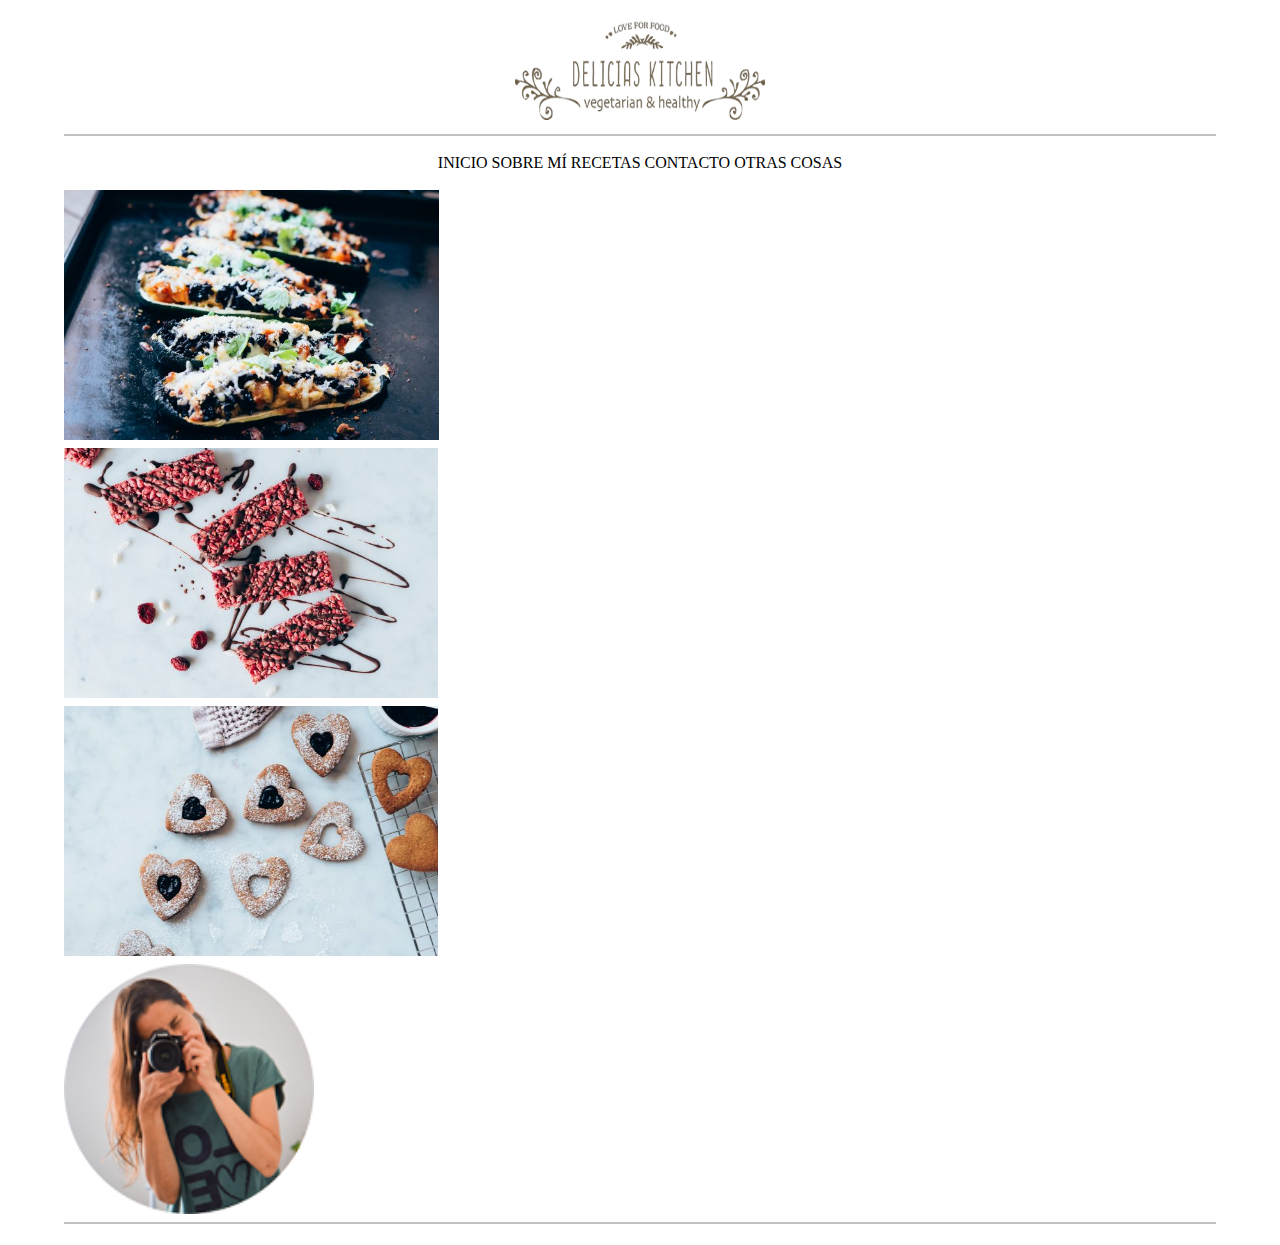
<file: index.html>
<!DOCTYPE html>
<html lang="en">
<head>
    <meta charset="UTF-8">
    <link rel="stylesheet" type="text/css" href="./css/estilo.css" /> 
</head>
<body>
  <header>
    <div class="linea">
      <div class="logo-linea">
        <img src="./imagenes/Logo-Delicias.png" alt="logo" class="logo">
      </div>
    </div>
  </header>
  <div class="linea-abajo">
  <ul>
    <li><a href="./listado/listado.html"></a>INICIO</li>
    <li><a class="active" href="./contacto/contacto.html">SOBRE MÍ</a></li>
    <li><a href="./listado/listado.html">RECETAS</a></li>
    <li><a href="./listado/listado.html"></a>CONTACTO</li>
    <li><a href="./listado/listado.html"></a>OTRAS COSAS</li>
  </ul>
  <h1 class="linea">
    <div class="container">
      <div class="image"> <img src="./imagenes/calabacines.jpg" alt="This is my second image." height="250px"/> </div> 
      <div class="image"> <img src="./imagenes/barritas.jpg" alt="My third image." height="250px"/> </div> 
      <div class="image"> <img src="./imagenes/galletas.jpg" alt="This is my image." height="250px"/> </div> 
      <div class="image"> <img src="./imagenes/isagil.png" alt="This is my second image." height="250px"/> </div> 
    </div>
</body>
</html>
</file>
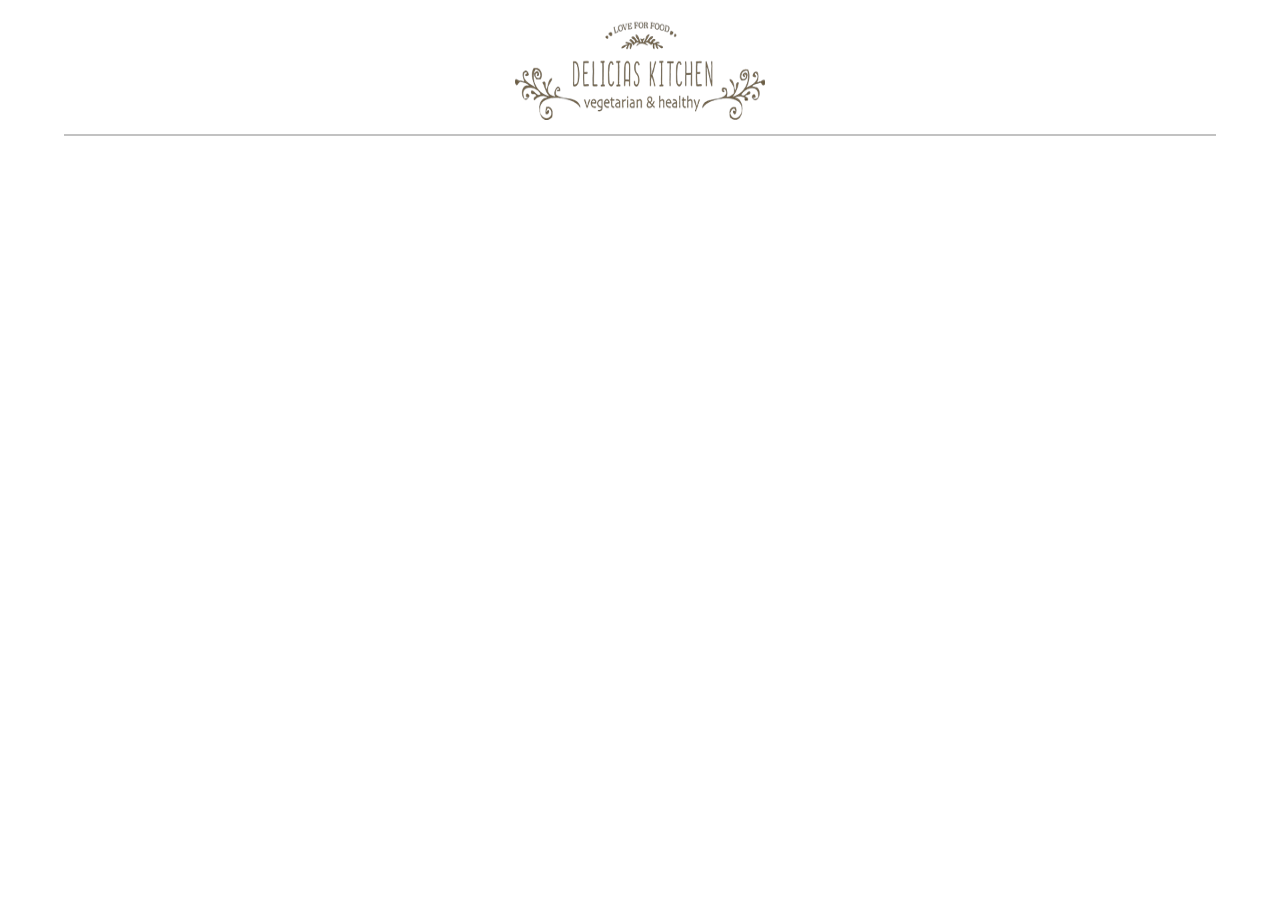
<file: contacto/contacto.html>
<!DOCTYPE html>
<html lang="en">
<head>
  <meta charset="UTF-8">
  <link rel="stylesheet" type="text/css" href="../css/estilo.css" />
</head>
<body>
  <header>
    <div class="linea">
      <div class="logo-linea">
        <img src="../imagenes/Logo-Delicias.png" alt="logo" class="logo">
      </div>
    </div>
  </header>
  <div class="linea-abajo">
  <ul>
    <li><a href="../listado/listado.html
</file>
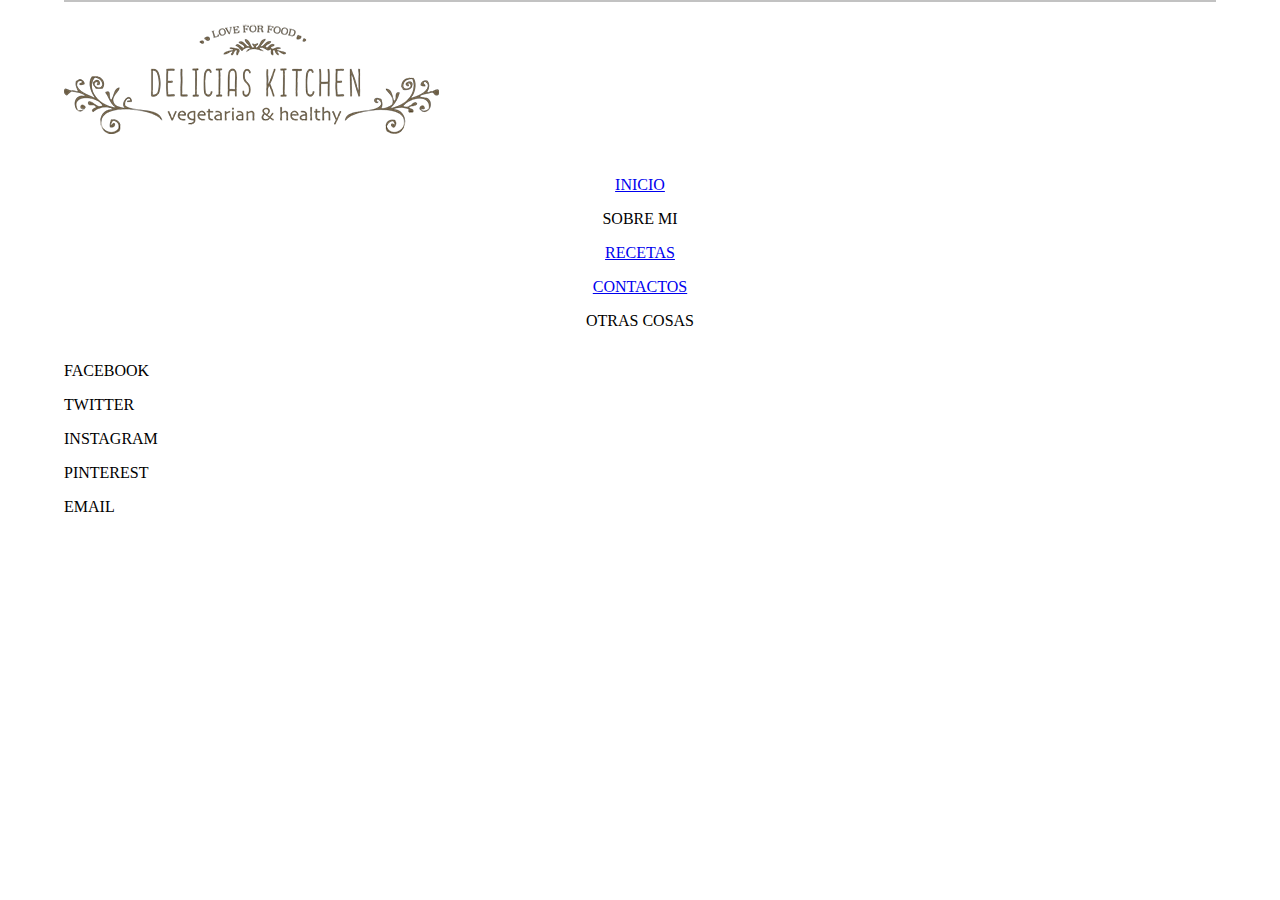
<file: contacto/contactos.html>
<!DOCTYPE html>
<html>
    <head>
        <link rel="stylesheet" type="text/css" href="../css/estilo.css" /> 
    </head>
<body>
    <div id="header">
        <h1>
            <h2>
                <img src="../imagenes/Logo-Delicias.png" width="auto" height="auto">
            </h2>
        </h1>
        <ul class="sticky">
            <p class="sticky"><a href="../index.html">INICIO</a></p>
            <p class="sticky">SOBRE MI</p>
            <p class="sticky"><a href="../receta/recetas.html">RECETAS</a></p>
            <p class="sticky"><a href="../contacto/contactos.html">CONTACTOS</a></p>
            <p class="sticky">OTRAS COSAS</p>
        </ul>
    </div>
    <div id="trunk">
        <aside1></aside1>       
        <aside2></aside2>
    </div>
    <div id="footer">
        <ul1 class="footer">
            <p class="footer">FACEBOOK</p>
            <p class="footer">TWITTER</p>
            <p class="footer">INSTAGRAM</p>
            <p class="footer">PINTEREST</p>
            <p class="footer">EMAIL</p>
        </ul1>
    </div>
    </body>
</body>
</html>
</file>
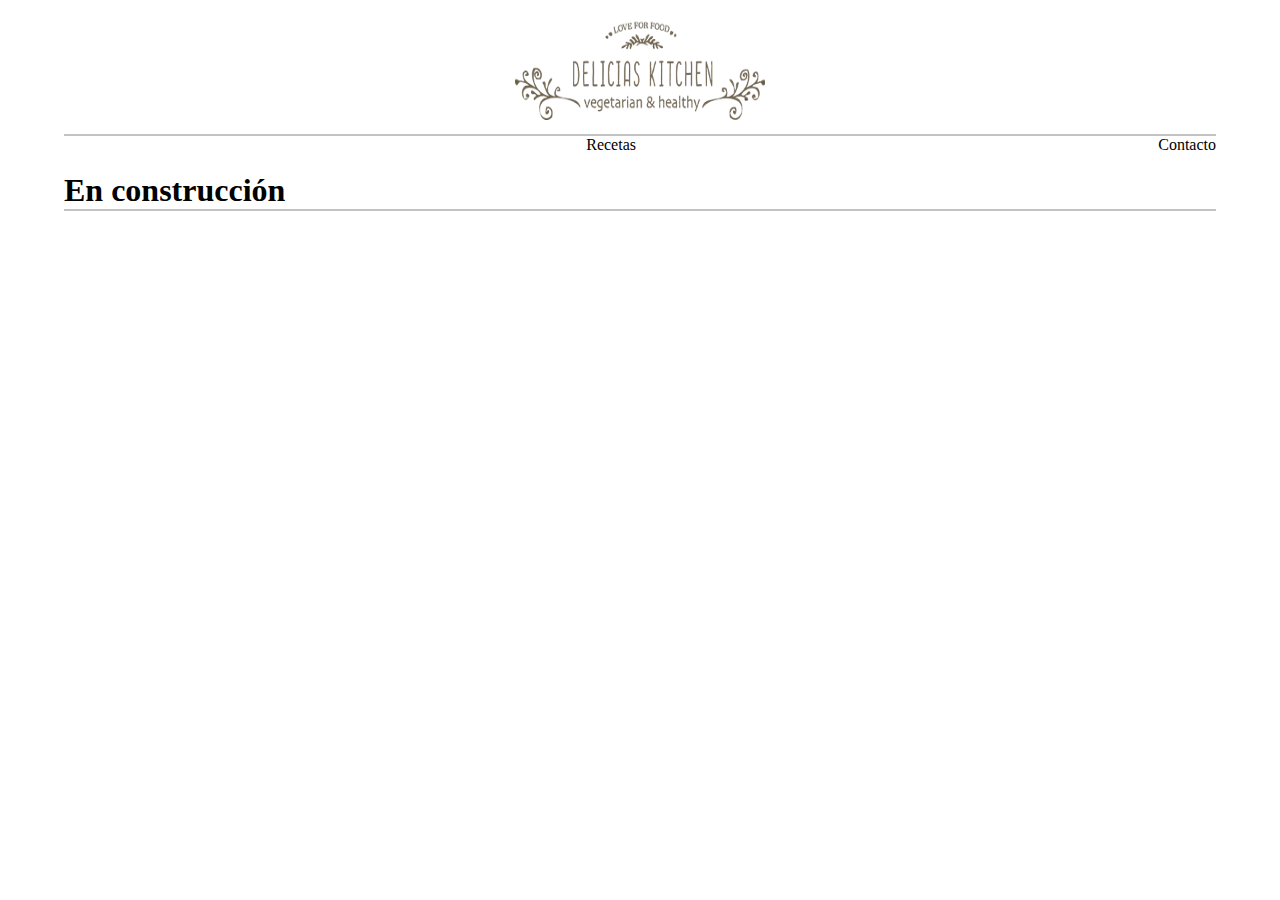
<file: listado/listado.html>
<!DOCTYPE html>
<html lang="en">
<head>
  <meta charset="UTF-8">
  <link rel="stylesheet" type="text/css" href="../css/estilo.css" />
</head>
<body>
  <header>
    <div class="linea">
      <div class="logo-linea">
        <img src="../imagenes/Logo-Delicias.png" alt="logo" class="logo">
      </div>
    </div>
  </header>
  <div class="linea-abajo">
  <ul>
    <li><a href="../listado/listado.html">Recetas</a></li>
    <li style="float:right"><a href="../contacto/contacto.html">Contacto</a></li>
  </ul>
  <h1 class="linea">En construcción</h1>
</body>
</html>
</file>
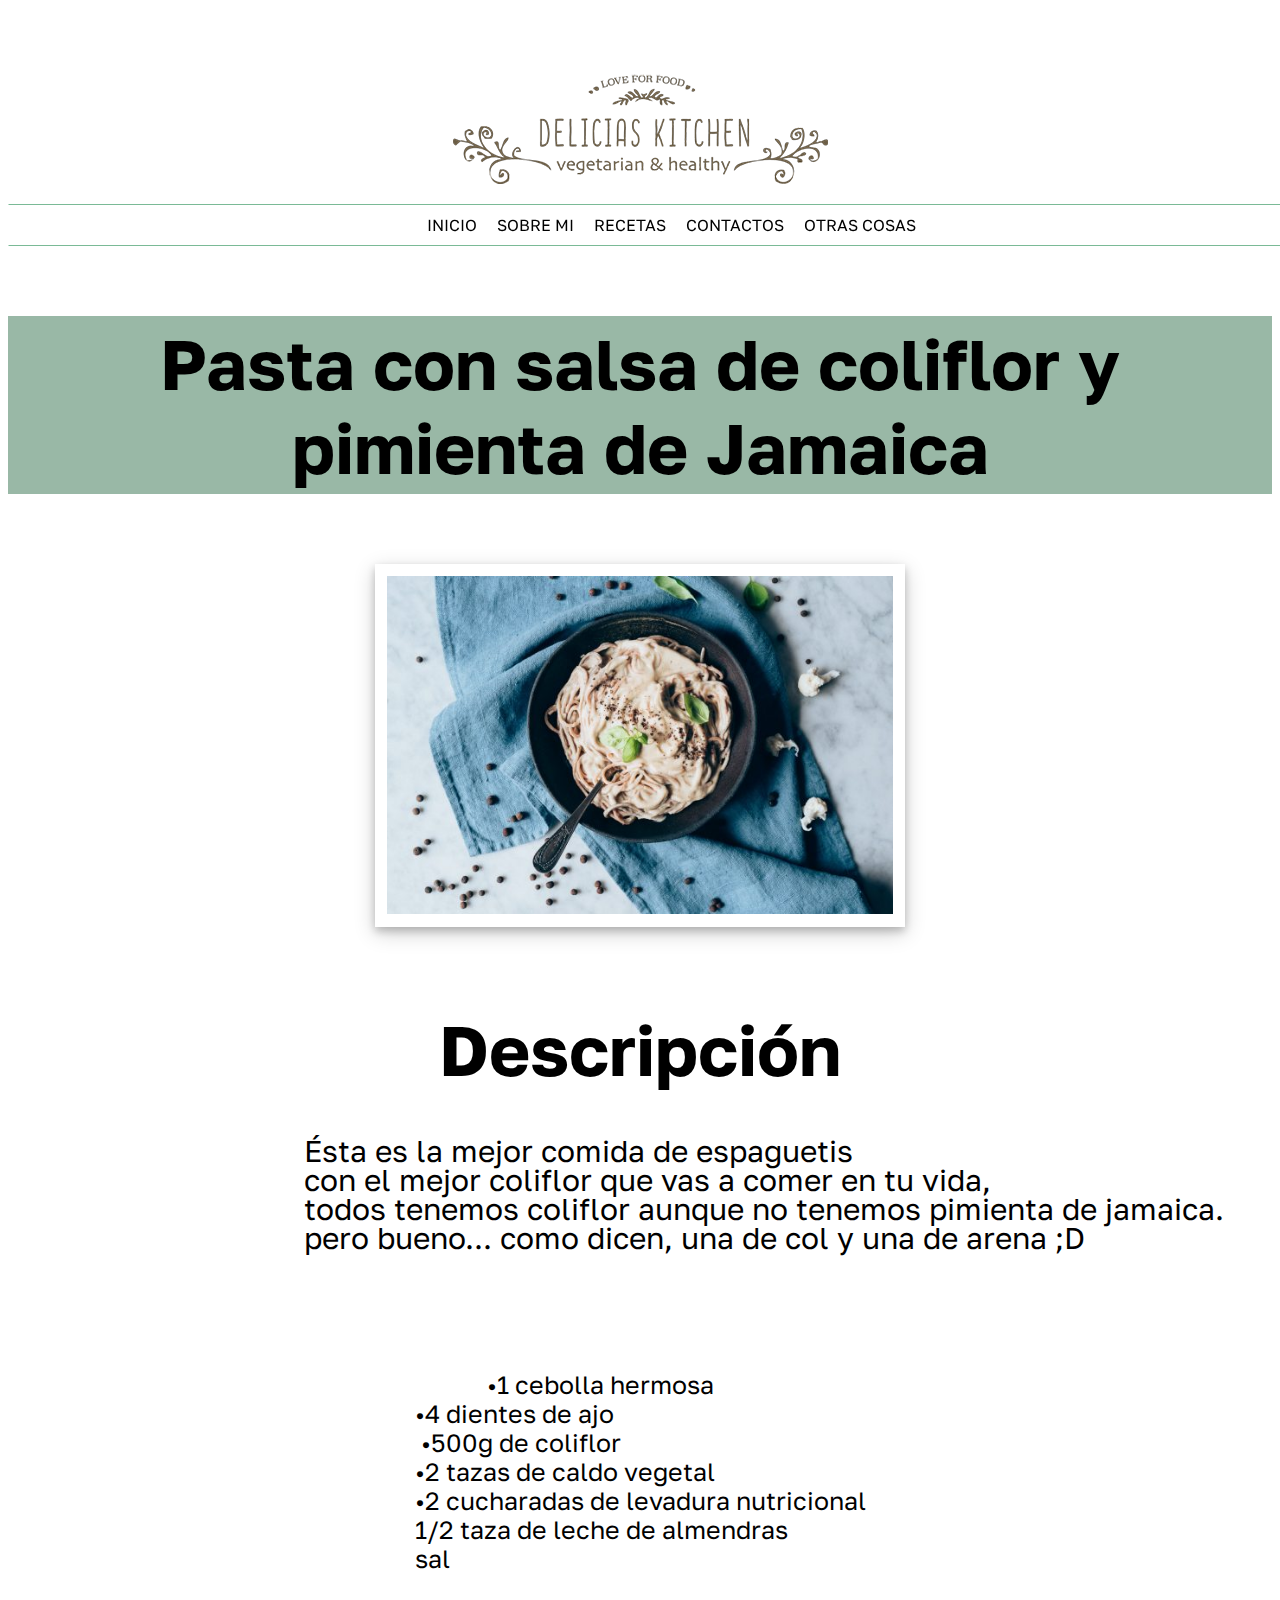
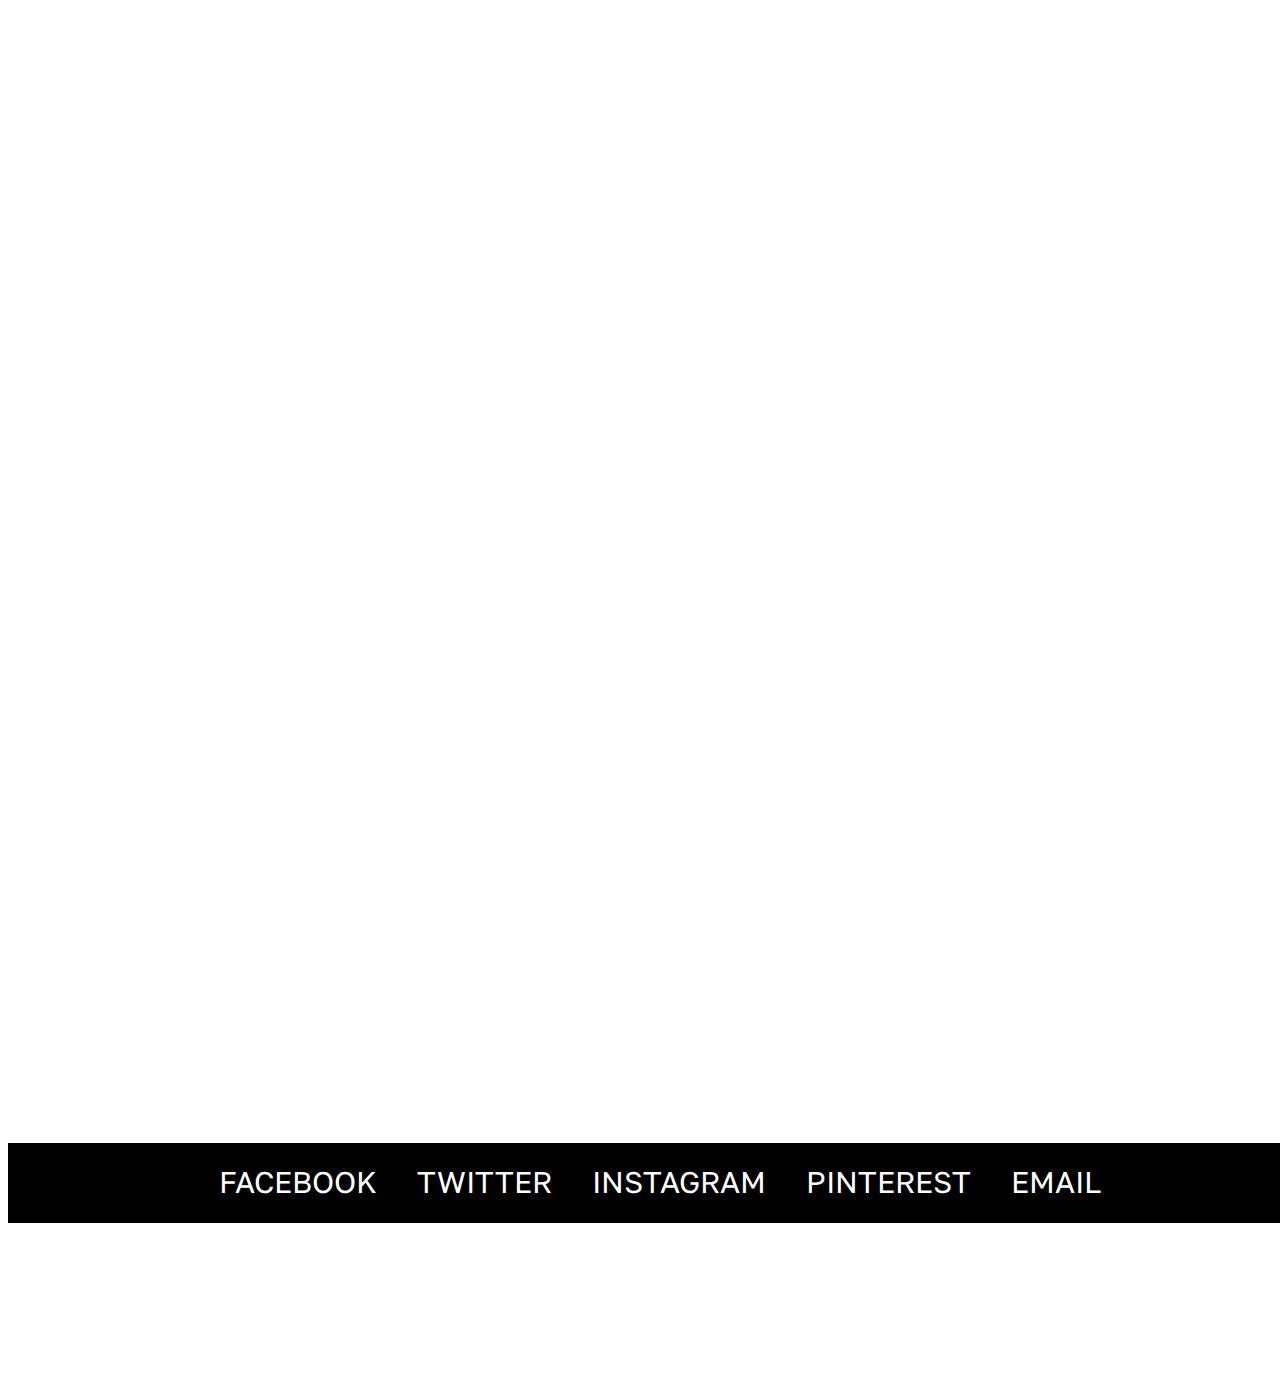
<file: recetas/pastacoliflor.html>
<!DOCTYPE html>
<html>
    <head>
        <link rel="preconnect" href="https://fonts.googleapis.com">
<link rel="preconnect" href="https://fonts.gstatic.com" crossorigin>
<link href="https://fonts.googleapis.com/css2?family=Golos+Text:wght@500&display=swap" rel="stylesheet">
        <link rel="stylesheet" type="text/css" href="../css/recetas.css"/> 
    </head>
<body>
    <div id="header">
        <h1>
            <h2>
                <img src="../imagenes/Logo-Delicias.png" width="auto" height="auto">
            </h2>
        </h1>
        <ul class="sticky">
            <p class="sticky"><a href="../index.html">INICIO</a></p>
            <p class="sticky">SOBRE MI</p>
            <p class="sticky"><a href="../receta/recetas.html">RECETAS</a></p>
            <p class="sticky"><a href="../contacto/contactos.html">CONTACTOS</a></p>
            <p class="sticky">OTRAS COSAS</p>
        </ul>
    </div> 
    <div>    
        <a>
            <p class="titulo">Pasta con salsa de coliflor y pimienta de Jamaica</p> 
            <img class="fotocoli"  src="../imagenes/Pasta.jpg" width="auto" height="auto"><img>  
        </a>     
    </div>           
    <div>
        <p class = "descripcion">Descripción</p>
        <pre class="insidescripcion">
                                     Ésta es la mejor comida de espaguetis 
                                     con el mejor coliflor que vas a comer en tu vida,
                                     todos tenemos coliflor aunque no tenemos pimienta de jamaica.
                                     pero bueno... como dicen, una de col y una de arena ;D</p>
    <div class="container">
        <div class="content">
            •1 cebolla hermosa<br>•4 dientes de ajo<br> •500g de coliflor <br>•2 tazas de caldo vegetal <br>•2 cucharadas de levadura nutricional<br>1/2 taza de leche de almendras <br>sal </p>
        </div>
    </div> 
    <div id="trunk">      
        <aside2></aside2>
    </div>
    <div id="footer">
        <ul1 class="footer">
            <p class="footer">FACEBOOK</p>
            <p class="footer">TWITTER</p>
            <p class="footer">INSTAGRAM</p>
            <p class="footer">PINTEREST</p>
            <p class="footer">EMAIL</p>
        </ul1>
    </div>
    </body>
</body>
</html>
</file>
<file: css/estilo.css>
body {
    width: 90%;
    margin: 0 auto;
}

header {
    margin-top: 20px;
    padding-bottom: 10px;
    border-bottom: 2px solid #c2c2c2;
}
h1 {
    margin-top: 0px;
    padding-bottom: 0px;
    border-bottom: 2px solid #c2c2c2;
}

.logo-linea {
    width: 250px;
    margin: 0 auto;
}

.logo {
    width: 100%;
    height: 100px;
    text-align: center;
}
ul {
    list-style-type: none;
    margin: 0;
    padding: 0;
    overflow: hidden;
    background-color: rgb(243, 241, 236);
  }
  
  ul {
    list-style-type: none;
    margin: 0;
    padding-: 0;
    overflow: hidden;
    background-color: #ffffff;
    text-align: center;
    
  }
  
  li {
    display: inline-block;
  }
  
  li a {
    display: block;
    color: black;
    text-align: center;
    padding-bottom: 18px ;
    text-decoration: none;
</file>
<file: css/recetas.css>
*{
    font-family: 'Golos Text', sans-serif;
}
a {
    text-decoration: none;
    color: inherit;
    }
    h1 {
    width: 100%;
    height: 30px;
    background-color: white;
    }
    img {
    display: block;
    margin-left: auto;
    margin-right: auto;

    }
    ul {
    width: 100%;
    height: 40px;
    border-style:solid;
    border-bottom-color: #7ABA96;
    border-top-color: #7ABA96;
    border-left-color: white;
    border-right-color: white;
    border-width: 1px;
    position: sticky;
    top: 0;
    z-index: 999;
    }
    ul1 {
    width: 100%;
    height: 40px;
    position: sticky;
    top: 0;
    z-index: 999;
    }
    aside2 {
    float: right;
    background-color: white;
    width: 10%;
    height: 1000px;
    }
    seccion {
    display: block;
    float: left;
    background-color: white;
    width: auto;
    height: 1px;
    padding: 1px;    
    }                
    .Boton {
        text-align: center;
        font-weight: bold;
        font-size: 25px;
        width: auto;
        height: auto;
        padding: 5px;
        background-color:#99b8a6 ;
    }
    presentacion {
    display: block;
    float: left;
    background-color: white;
    width: auto;
    height: auto;
    padding: 10px;
    }
    .izquierda {
    text-align: left;
    }
    Anuncio {
    display: block;
    float: left;
    width: auto;
    height: auto;
    padding: 10px;
    background-color: rgb(233, 233, 233);
            }
    recetas {
    float: right;
    background-color: white;
    width: 56%;
    height: auto;
    padding: 1%;
    }
    receta{
        margin: 5px;
        float: left;
        width: 48%;
        height: 68%;
        background-color: white;
    }

    .titulo{
        text-align: center;
        font-weight: bold;
        font-size: 70px;
        width: auto;
        height: auto;
        padding: 5px;
        background-color:#99b8a6 ;
        backdrop-filter: blur(5px);
    } 
    
    .fotocoli{
        position: 40px;
        box-shadow: 0 4px 8px 0 rgba(0, 0, 0, 0.2), 0 6px 20px 0 rgba(0, 0, 0, 0.19);
        background-color: white;
        width: 40%;
        height: auto;
        padding: 1%;
    }
        .descripcion{
            text-align: center;
            font-weight: bold;
            font-size: 70px;
            width: auto;
            height: 50px;
            padding: 10px;
        } 
        .insidescripcion{
            width: 100%;
            display:flex;
            align-items: center;
            justify-content: center;
            font-size:30px;
            font-weight:400;
            display:block;
            line-height: 29px;
        }

          .container {
            width: 100%;
            display: flex;
            align-items: center;
            justify-content: center;
          }
          .content{
            font-size: 25px ;
          }

          
    .footer {
    background-color: black;
    color: white;
    display: flex;
    justify-content: center;
    align-items: center;
    padding: 20px;
    }
    ul.sticky {
    position: sticky;
    display: flex;
    justify-content: center;
    align-items: center;
    padding-left: 20px;
    }
    p.sticky {
    position: sticky;
    display: flex;
    justify-content: center;
    align-items: center;
    padding-left: 20px;
    }
    ul p:hover {
    color: #7ABA96;
    }
    ul p:hover {
    color: #7ABA96;
    }
    p.negrita:hover {
    color:#8A8070;
    }
    .sticky {
        position: sticky;
        top: 0;
    }
</file>
